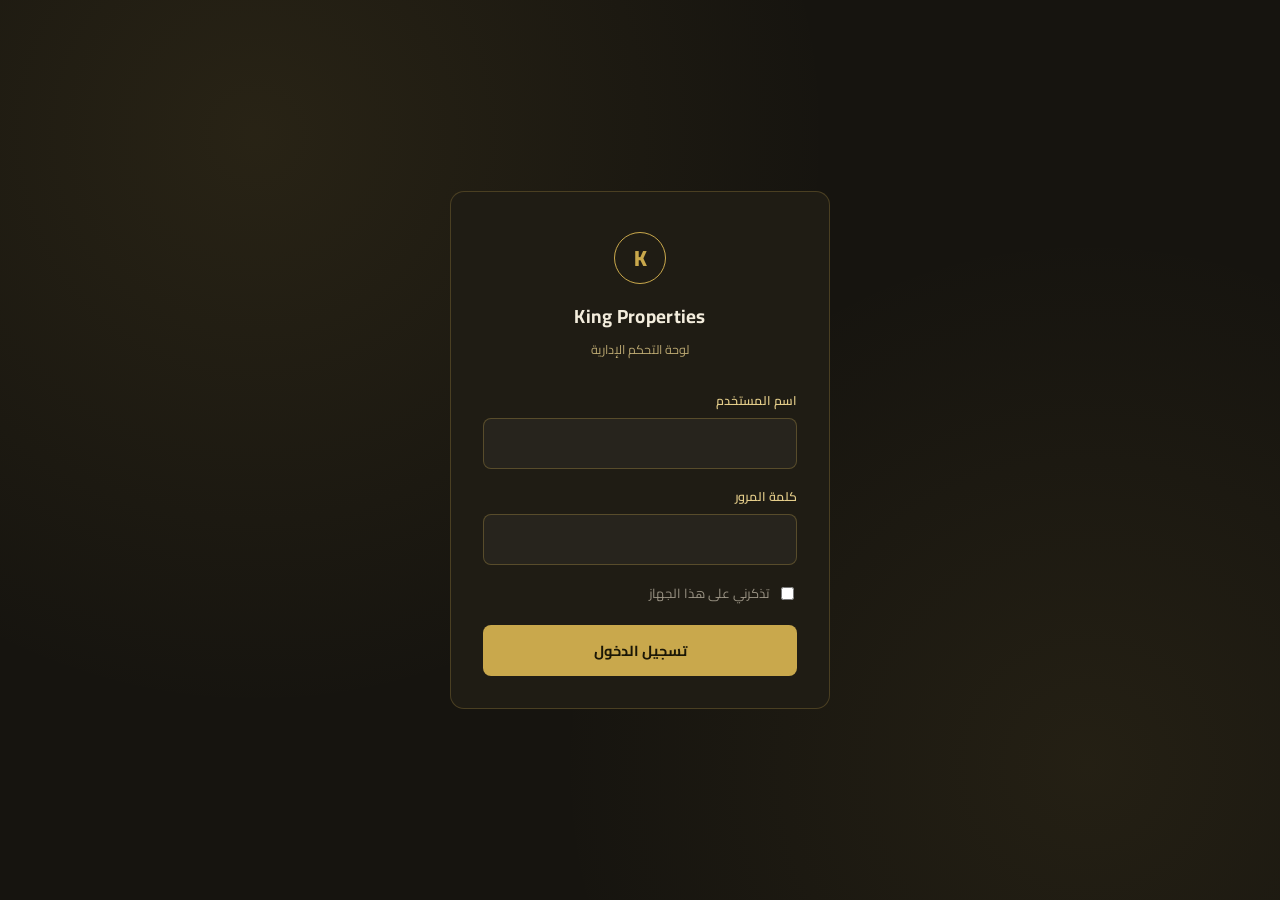
<file: admin/index.html>
<!DOCTYPE html>
<html lang="ar" dir="rtl">
<head>
<meta charset="UTF-8">
<meta name="viewport" content="width=device-width, initial-scale=1.0">
<meta name="robots" content="noindex, nofollow">
<title>تسجيل الدخول - لوحة التحكم</title>
<link rel="stylesheet" href="admin.css">
</head>
<body>

<div class="login-screen">
  <div class="login-card">
    <div class="login-brand">
      <div class="mark">K</div>
      <h1>King Properties</h1>
      <p>لوحة التحكم الإدارية</p>
    </div>

    <div id="loginError" class="login-error"></div>

    <form id="loginForm">
      <div class="field">
        <label for="username">اسم المستخدم</label>
        <input type="text" id="username" autocomplete="username" required>
      </div>
      <div class="field">
        <label for="password">كلمة المرور</label>
        <input type="password" id="password" autocomplete="current-password" required>
      </div>
      <div class="field-remember">
        <input type="checkbox" id="remember">
        <label for="remember">تذكرني على هذا الجهاز</label>
      </div>
      <button type="submit" class="btn-gold" id="loginBtn">
        <span class="spinner" id="loginSpinner"></span>
        <span id="loginBtnText">تسجيل الدخول</span>
      </button>
    </form>
  </div>
</div>

<script src="admin-config.js"></script>
<script src="admin-auth.js"></script>
</body>
</html>
</file>
<file: admin/admin.css>
/* ============================================================
   King Properties — Admin Panel
   Design tokens: deep charcoal + gold, warm paper background.
   Signature element: thin gold corner-bracket frame on cards,
   echoing a gallery label / picture-frame corner — a nod to the
   site's white-and-gold Italian-luxury identity.
   ============================================================ */

@import url('https://fonts.googleapis.com/css2?family=Cairo:wght@400;500;600;700;800&display=swap');

:root{
  --bg-deep:   #16140F;   /* sidebar / header ground */
  --bg-deep-2: #1F1C14;   /* sidebar hover */
  --bg-page:   #FAF7F1;   /* content background */
  --bg-card:   #FFFFFF;

  --gold:      #C9A84C;
  --gold-soft: #E4CD8A;
  --gold-deep: #8A7238;

  --ink:       #201D17;
  --ink-soft:  #6B6558;
  --ink-faint: #9A9384;

  --line:      #E8E1D2;
  --line-deep: #2A2620;

  --success:    #3F7A5C;
  --success-bg: #EAF2ED;
  --warning:    #B8863B;
  --warning-bg: #FBF1DE;
  --danger:     #A6473B;
  --danger-bg:  #F7EAE7;

  --radius: 10px;
  --shadow: 0 10px 30px -12px rgba(22,20,15,0.18);
}

*{ box-sizing:border-box; }
html,body{ height:100%; }
body{
  margin:0;
  font-family:'Cairo', sans-serif;
  background:var(--bg-page);
  color:var(--ink);
  direction:rtl;
  -webkit-font-smoothing:antialiased;
}

a{ color:inherit; text-decoration:none; }
button{ font-family:inherit; cursor:pointer; }
input, select{ font-family:inherit; }

/* ---------- corner-frame signature ---------- */
.framed{
  position:relative;
}
.framed::before, .framed::after{
  content:"";
  position:absolute;
  width:14px; height:14px;
  border-color:var(--gold);
  border-style:solid;
  opacity:.9;
}
.framed::before{
  top:-1px; right:-1px;
  border-width:2px 2px 0 0;
}
.framed::after{
  bottom:-1px; left:-1px;
  border-width:0 0 2px 2px;
}

/* ============ LOGIN PAGE ============ */
.login-screen{
  min-height:100vh;
  display:flex; align-items:center; justify-content:center;
  background:
    radial-gradient(circle at 20% 15%, rgba(201,168,76,0.10), transparent 45%),
    radial-gradient(circle at 85% 85%, rgba(201,168,76,0.08), transparent 40%),
    var(--bg-deep);
  padding:24px;
}
.login-card{
  width:100%; max-width:380px;
  background:var(--bg-deep-2);
  border:1px solid rgba(201,168,76,0.25);
  border-radius:14px;
  padding:40px 32px 32px;
  animation:riseIn .5s ease both;
}
@keyframes riseIn{
  from{ opacity:0; transform:translateY(10px); }
  to{ opacity:1; transform:translateY(0); }
}
.login-brand{
  text-align:center;
  margin-bottom:28px;
}
.login-brand .mark{
  width:52px; height:52px;
  margin:0 auto 14px;
  border:1.5px solid var(--gold);
  border-radius:50%;
  display:flex; align-items:center; justify-content:center;
  color:var(--gold);
  font-size:22px; font-weight:800;
}
.login-brand h1{
  color:#F3EDDD;
  font-size:19px; font-weight:700;
  margin:0 0 4px;
  letter-spacing:.3px;
}
.login-brand p{
  color:var(--gold-soft);
  font-size:12.5px;
  margin:0;
  opacity:.8;
}
.field{ margin-bottom:16px; }
.field label{
  display:block;
  font-size:12.5px;
  color:var(--gold-soft);
  margin-bottom:6px;
  font-weight:600;
}
.field input{
  width:100%;
  background:rgba(255,255,255,0.04);
  border:1px solid rgba(201,168,76,0.3);
  color:#F3EDDD;
  border-radius:8px;
  padding:11px 13px;
  font-size:14.5px;
  outline:none;
  transition:border-color .15s, background .15s;
}
.field input::placeholder{ color:#7A745F; }
.field input:focus{
  border-color:var(--gold);
  background:rgba(255,255,255,0.07);
}
.field-remember{
  display:flex; align-items:center; gap:8px;
  margin-bottom:20px;
  font-size:13px; color:var(--ink-faint);
}
.field-remember input{ accent-color:var(--gold); }

.btn-gold{
  width:100%;
  background:var(--gold);
  color:#1B1706;
  border:none;
  border-radius:8px;
  padding:12px;
  font-size:14.5px; font-weight:700;
  display:flex; align-items:center; justify-content:center; gap:8px;
  transition:filter .15s, transform .1s;
}
.btn-gold:hover{ filter:brightness(1.08); }
.btn-gold:active{ transform:scale(.98); }
.btn-gold:disabled{ opacity:.6; cursor:default; }

.login-error{
  display:none;
  background:rgba(166,71,59,0.15);
  border:1px solid rgba(166,71,59,0.4);
  color:#E6A79E;
  font-size:13px;
  border-radius:8px;
  padding:10px 12px;
  margin-bottom:16px;
  text-align:center;
}
.login-error.show{ display:block; }

.spinner{
  width:15px; height:15px;
  border:2px solid rgba(27,23,6,0.35);
  border-top-color:#1B1706;
  border-radius:50%;
  animation:spin .7s linear infinite;
  display:none;
}
.spinner.show{ display:inline-block; }
@keyframes spin{ to{ transform:rotate(360deg); } }

/* ============ DASHBOARD SHELL ============ */
.app{
  display:flex;
  min-height:100vh;
}

/* ---- sidebar ---- */
.sidebar{
  width:236px;
  flex:0 0 236px;
  background:var(--bg-deep);
  color:#EFE8D6;
  display:flex; flex-direction:column;
  padding:22px 14px;
  position:sticky; top:0; height:100vh;
}
.sidebar-logo{
  text-align:center;
  padding-bottom:18px;
  margin-bottom:14px;
  border-bottom:1px solid rgba(201,168,76,0.25);
}
.sidebar-logo .mark{
  width:40px; height:40px; margin:0 auto 8px;
  border:1.5px solid var(--gold);
  border-radius:50%;
  display:flex; align-items:center; justify-content:center;
  color:var(--gold); font-weight:800;
}
.sidebar-logo span{
  font-size:14.5px; font-weight:700; color:#F3EDDD;
}
.nav-list{ list-style:none; margin:0; padding:0; flex:1; }
.nav-item{
  display:flex; align-items:center; gap:10px;
  padding:11px 12px;
  border-radius:8px;
  font-size:14px; font-weight:600;
  color:#C9C3B2;
  margin-bottom:2px;
  transition:background .15s, color .15s;
}
.nav-item i{ width:18px; text-align:center; color:inherit; font-size:15px; }
.nav-item:hover{ background:var(--bg-deep-2); color:#F3EDDD; }
.nav-item.active{
  background:linear-gradient(90deg, rgba(201,168,76,0.18), rgba(201,168,76,0.04));
  color:var(--gold-soft);
  box-shadow:inset 3px 0 0 var(--gold);
}
.nav-badge{
  margin-inline-start:auto;
  background:var(--danger);
  color:#fff;
  font-size:10.5px; font-weight:700;
  border-radius:999px;
  padding:1px 7px;
}
.sidebar-logout{
  border-top:1px solid rgba(201,168,76,0.2);
  padding-top:12px;
}
.sidebar-logout button{
  width:100%;
  background:none; border:1px solid rgba(201,168,76,0.3);
  color:#E6A79E;
  border-radius:8px;
  padding:10px;
  font-size:13.5px; font-weight:600;
  display:flex; align-items:center; justify-content:center; gap:8px;
  transition:background .15s;
}
.sidebar-logout button:hover{ background:rgba(166,71,59,0.15); }

/* ---- main ---- */
.main{
  flex:1;
  min-width:0;
  display:flex; flex-direction:column;
}
.topbar{
  height:64px; flex:0 0 64px;
  background:var(--bg-card);
  border-bottom:1px solid var(--line);
  display:flex; align-items:center; justify-content:space-between;
  padding:0 26px;
  position:sticky; top:0; z-index:5;
}
.topbar h2{ font-size:17px; margin:0; font-weight:700; }
.topbar-user{
  display:flex; align-items:center; gap:10px;
}
.avatar{
  width:34px; height:34px; border-radius:50%;
  background:var(--gold);
  color:#1B1706;
  display:flex; align-items:center; justify-content:center;
  font-weight:800; font-size:14px;
}
.topbar-user .uname{ font-size:13.5px; font-weight:600; }
.topbar-user .urole{ font-size:11.5px; color:var(--ink-soft); }
.menu-toggle{
  display:none;
  background:none; border:none; font-size:20px; color:var(--ink);
}

.content{
  padding:26px;
  overflow-y:auto;
}
.view{ display:none; animation:fadeIn .25s ease; }
.view.active{ display:block; }
@keyframes fadeIn{ from{opacity:0} to{opacity:1} }

/* ---- stat cards ---- */
.stats-grid{
  display:grid;
  grid-template-columns:repeat(4, 1fr);
  gap:16px;
  margin-bottom:26px;
}
.stat-card{
  background:var(--bg-card);
  border:1px solid var(--line);
  border-radius:var(--radius);
  padding:18px 18px 16px;
}
.stat-card .top{
  display:flex; align-items:center; justify-content:space-between;
  margin-bottom:10px;
}
.stat-card .icon{
  width:36px; height:36px; border-radius:9px;
  background:var(--warning-bg);
  color:var(--gold-deep);
  display:flex; align-items:center; justify-content:center;
  font-size:16px;
}
.stat-card .delta{ font-size:11.5px; font-weight:700; }
.stat-card .delta.up{ color:var(--success); }
.stat-card .delta.down{ color:var(--danger); }
.stat-card .value{ font-size:26px; font-weight:800; margin:0 0 2px; }
.stat-card .label{ font-size:12.5px; color:var(--ink-soft); margin:0; }

/* ---- panels / cards ---- */
.panel{
  background:var(--bg-card);
  border:1px solid var(--line);
  border-radius:var(--radius);
  margin-bottom:22px;
  overflow:hidden;
}
.panel-head{
  display:flex; align-items:center; justify-content:space-between;
  padding:16px 18px;
  border-bottom:1px solid var(--line);
  flex-wrap:wrap; gap:10px;
}
.panel-head h3{ margin:0; font-size:15px; font-weight:700; }
.panel-body{ padding:18px; }

.charts-grid{
  display:grid;
  grid-template-columns:1.3fr 1fr;
  gap:16px;
  margin-bottom:22px;
}

/* ---- buttons ---- */
.btn{
  border:1px solid var(--line);
  background:var(--bg-card);
  color:var(--ink);
  padding:9px 15px;
  border-radius:8px;
  font-size:13.5px; font-weight:600;
  display:inline-flex; align-items:center; gap:7px;
  transition:background .15s, border-color .15s;
}
.btn:hover{ background:var(--bg-page); }
.btn-primary{
  background:var(--ink);
  color:#F3EDDD;
  border-color:var(--ink);
}
.btn-primary:hover{ background:var(--line-deep); }
.btn-gold-outline{
  border-color:var(--gold);
  color:var(--gold-deep);
}
.btn-gold-outline:hover{ background:var(--warning-bg); }
.btn-danger-outline{
  border-color:var(--danger);
  color:var(--danger);
}
.btn-danger-outline:hover{ background:var(--danger-bg); }
.btn-icon{
  width:32px; height:32px; padding:0;
  justify-content:center;
}
.btn-sm{ padding:6px 11px; font-size:12.5px; }

/* ---- filters row ---- */
.filters-row{
  display:flex; flex-wrap:wrap; gap:10px;
  padding:14px 18px;
  border-bottom:1px solid var(--line);
  background:var(--bg-page);
}
.filters-row input, .filters-row select{
  border:1px solid var(--line);
  border-radius:7px;
  padding:8px 11px;
  font-size:13px;
  background:var(--bg-card);
  color:var(--ink);
}
.filters-row input{ flex:1; min-width:160px; }

/* ---- table ---- */
.table-wrap{ overflow-x:auto; }
table{ width:100%; border-collapse:collapse; font-size:13.5px; }
thead th{
  text-align:start;
  padding:12px 14px;
  color:var(--ink-soft);
  font-weight:700;
  font-size:12px;
  border-bottom:1px solid var(--line);
  white-space:nowrap;
}
tbody td{
  padding:12px 14px;
  border-bottom:1px solid var(--line);
  vertical-align:middle;
  white-space:nowrap;
}
tbody tr:hover{ background:var(--bg-page); }
tbody tr:last-child td{ border-bottom:none; }
.row-actions{ display:flex; gap:6px; }

.badge{
  display:inline-flex; align-items:center;
  padding:4px 10px;
  border-radius:999px;
  font-size:11.5px; font-weight:700;
}
.badge-success{ background:var(--success-bg); color:var(--success); }
.badge-warning{ background:var(--warning-bg); color:var(--warning); }
.badge-danger{ background:var(--danger-bg); color:var(--danger); }
.badge-neutral{ background:#EFEBE1; color:var(--ink-soft); }

.empty-state{
  text-align:center;
  padding:50px 20px;
  color:var(--ink-soft);
}
.empty-state i{ font-size:30px; color:var(--gold-soft); margin-bottom:10px; display:block; }

/* ---- modal ---- */
.modal-overlay{
  position:fixed; inset:0;
  background:rgba(22,20,15,0.55);
  display:none; align-items:center; justify-content:center;
  padding:20px; z-index:50;
}
.modal-overlay.show{ display:flex; }
.modal{
  background:var(--bg-card);
  width:100%; max-width:520px;
  max-height:88vh; overflow-y:auto;
  border-radius:12px;
  animation:riseIn .2s ease both;
}
.modal-head{
  display:flex; align-items:center; justify-content:space-between;
  padding:16px 20px;
  border-bottom:1px solid var(--line);
  position:sticky; top:0; background:var(--bg-card);
}
.modal-head h3{ margin:0; font-size:15.5px; font-weight:700; }
.modal-head button{ background:none; border:none; font-size:18px; color:var(--ink-soft); }
.modal-body{ padding:20px; }
.modal-foot{
  padding:14px 20px;
  border-top:1px solid var(--line);
  display:flex; justify-content:flex-end; gap:10px;
}
.form-grid{ display:grid; grid-template-columns:1fr 1fr; gap:14px; }
.form-grid .full{ grid-column:1 / -1; }
.form-field label{
  display:block; font-size:12.5px; font-weight:600;
  color:var(--ink-soft); margin-bottom:6px;
}
.form-field input, .form-field select, .form-field textarea{
  width:100%;
  border:1px solid var(--line);
  border-radius:8px;
  padding:10px 12px;
  font-size:13.5px;
  background:var(--bg-page);
  outline:none;
}
.form-field input:focus, .form-field select:focus, .form-field textarea:focus{
  border-color:var(--gold);
  background:var(--bg-card);
}
.form-field textarea{ resize:vertical; min-height:70px; }

.perm-grid{ display:grid; grid-template-columns:1fr 1fr; gap:8px; margin-top:6px; }
.perm-chip{
  display:flex; align-items:center; gap:8px;
  border:1px solid var(--line);
  border-radius:8px;
  padding:9px 11px;
  font-size:12.5px;
}
.perm-chip input{ accent-color:var(--gold); }

.toast-wrap{
  position:fixed; bottom:20px; left:20px; z-index:80;
  display:flex; flex-direction:column; gap:8px;
}
.toast{
  background:var(--ink); color:#F3EDDD;
  padding:11px 16px; border-radius:9px;
  font-size:13px; font-weight:600;
  box-shadow:var(--shadow);
  animation:riseIn .2s ease both;
  display:flex; align-items:center; gap:8px;
}
.toast.error{ background:var(--danger); }
.toast.success{ background:var(--success); }

/* ---- responsive ---- */
@media (max-width: 900px){
  .stats-grid{ grid-template-columns:repeat(2,1fr); }
  .charts-grid{ grid-template-columns:1fr; }
  .sidebar{
    position:fixed; z-index:40; inset-inline-start:0;
    transform:translateX(100%);
    transition:transform .2s ease;
    box-shadow:var(--shadow);
  }
  .sidebar.open{ transform:translateX(0); }
  .menu-toggle{ display:block; }
  .form-grid{ grid-template-columns:1fr; }
  .perm-grid{ grid-template-columns:1fr; }
}
@media (max-width: 560px){
  .stats-grid{ grid-template-columns:1fr; }
  .content{ padding:16px; }
}

@media (prefers-reduced-motion: reduce){
  *{ animation:none !important; transition:none !important; }
}

/* ============================================================
   RECENT ITEMS - أحدث العقارات والطلبات
   ============================================================ */

/* الحاوية الرئيسية */
#recentPropertiesBody,
#recentRequestsBody {
  display: flex;
  flex-direction: column;
  gap: 4px;
}

/* ===== عنصر العقار ===== */
.recent-item {
  padding: 8px 0;
  border-bottom: 1px solid var(--line);
  transition: background 0.2s ease;
}

.recent-item:last-child {
  border-bottom: none;
}

.recent-item:hover {
  background: rgba(0, 0, 0, 0.02);
  border-radius: 6px;
  padding-left: 6px;
  padding-right: 6px;
}

/* رأس العقار (العنوان + السعر) */
.recent-property-header {
  display: flex;
  justify-content: space-between;
  align-items: center;
  gap: 10px;
}

.recent-property-title {
  font-weight: 600;
  font-size: 14px;
  color: var(--ink);
  white-space: nowrap;
  overflow: hidden;
  text-overflow: ellipsis;
  max-width: 60%;
}

.recent-property-price {
  font-size: 14px;
  font-weight: 700;
  color: var(--gold);
  white-space: nowrap;
}

/* تذييل العقار (الموقع + النوع + التاريخ) */
.recent-property-footer {
  display: flex;
  justify-content: space-between;
  align-items: center;
  font-size: 12px;
  color: var(--ink-soft);
  margin-top: 2px;
  gap: 8px;
  flex-wrap: wrap;
}

.recent-property-location {
  display: flex;
  align-items: center;
  gap: 4px;
  color: var(--ink-soft);
}

.recent-property-location i {
  color: var(--gold);
  font-size: 11px;
}

.recent-property-type {
  display: inline-flex;
  align-items: center;
  gap: 4px;
  padding: 1px 10px;
  border-radius: 12px;
  font-size: 11px;
  font-weight: 600;
}

.recent-property-type.sale {
  background: rgba(39, 174, 96, 0.12);
  color: #27ae60;
}

.recent-property-type.rent {
  background: rgba(243, 156, 18, 0.12);
  color: #d68910;
}

.recent-property-date {
  display: flex;
  align-items: center;
  gap: 4px;
  font-size: 11px;
  color: var(--ink-faint);
}

.recent-property-date i {
  font-size: 11px;
}

/* ===== عنصر الطلب ===== */
.recent-request-header {
  display: flex;
  justify-content: space-between;
  align-items: center;
  gap: 10px;
}

.recent-request-name {
  font-weight: 600;
  font-size: 14px;
  color: var(--ink);
  white-space: nowrap;
  overflow: hidden;
  text-overflow: ellipsis;
  max-width: 55%;
}

.recent-request-status {
  display: inline-flex;
  align-items: center;
  gap: 4px;
  padding: 1px 10px;
  border-radius: 12px;
  font-size: 11px;
  font-weight: 600;
  white-space: nowrap;
}

.recent-request-status.pending {
  background: rgba(243, 156, 18, 0.12);
  color: #d68910;
}

.recent-request-status.approved {
  background: rgba(39, 174, 96, 0.12);
  color: #27ae60;
}

.recent-request-status.rejected {
  background: rgba(231, 76, 60, 0.12);
  color: #c0392b;
}

.recent-request-status.new {
  background: rgba(52, 152, 219, 0.12);
  color: #2980b9;
}

.recent-request-footer {
  display: flex;
  justify-content: space-between;
  align-items: center;
  font-size: 12px;
  color: var(--ink-soft);
  margin-top: 2px;
  gap: 8px;
  flex-wrap: wrap;
}

.recent-request-type {
  display: flex;
  align-items: center;
  gap: 4px;
  color: var(--ink-soft);
}

.recent-request-type i {
  color: var(--gold);
  font-size: 11px;
}

.recent-request-date {
  display: flex;
  align-items: center;
  gap: 4px;
  font-size: 11px;
  color: var(--ink-faint);
}

.recent-request-date i {
  font-size: 11px;
}

/* ===== حالة عدم وجود بيانات ===== */
.empty-state-icon {
  font-size: 32px;
  display: block;
  margin-bottom: 10px;
  opacity: 0.3;
  color: var(--ink-soft);
}

/* ===== تمرير في حالة وجود الكثير ===== */
#recentPropertiesBody,
#recentRequestsBody {
  max-height: 360px;
  overflow-y: auto;
  padding-right: 4px;
}

/* تنسيق شريط التمرير */
#recentPropertiesBody::-webkit-scrollbar,
#recentRequestsBody::-webkit-scrollbar {
  width: 4px;
}

#recentPropertiesBody::-webkit-scrollbar-track,
#recentRequestsBody::-webkit-scrollbar-track {
  background: transparent;
}

#recentPropertiesBody::-webkit-scrollbar-thumb,
#recentRequestsBody::-webkit-scrollbar-thumb {
  background: var(--line);
  border-radius: 4px;
}

#recentPropertiesBody::-webkit-scrollbar-thumb:hover,
#recentRequestsBody::-webkit-scrollbar-thumb:hover {
  background: var(--gold);
}

/* ============================================================
   RECENT GRID - أحدث العقارات والطلبات (ترتيب محسّن للجوال)
   ============================================================ */

   .recent-grid {
    display: grid;
    grid-template-columns: 1fr 1fr;
    gap: 20px;
    margin-top: 10px;
  }
  
  /* ===== تنسيق البانلات ===== */
  .recent-properties-panel,
  .recent-requests-panel {
    min-height: 250px;
  }
  
  .recent-properties-panel .panel-body,
  .recent-requests-panel .panel-body {
    max-height: 350px;
    overflow-y: auto;
    padding: 8px 14px;
  }
  
  /* ===== تنسيق شريط التمرير ===== */
  .recent-properties-panel .panel-body::-webkit-scrollbar,
  .recent-requests-panel .panel-body::-webkit-scrollbar {
    width: 4px;
  }
  
  .recent-properties-panel .panel-body::-webkit-scrollbar-track,
  .recent-requests-panel .panel-body::-webkit-scrollbar-track {
    background: transparent;
  }
  
  .recent-properties-panel .panel-body::-webkit-scrollbar-thumb,
  .recent-requests-panel .panel-body::-webkit-scrollbar-thumb {
    background: var(--line);
    border-radius: 4px;
  }
  
  .recent-properties-panel .panel-body::-webkit-scrollbar-thumb:hover,
  .recent-requests-panel .panel-body::-webkit-scrollbar-thumb:hover {
    background: var(--gold);
  }
  
  /* ===== عناصر العقارات والطلبات ===== */
  .recent-item {
    padding: 8px 0;
    border-bottom: 1px solid var(--line);
    transition: background 0.2s ease;
  }
  
  .recent-item:last-child {
    border-bottom: none;
  }
  
  .recent-item:hover {
    background: rgba(0, 0, 0, 0.02);
    border-radius: 6px;
    padding-left: 6px;
    padding-right: 6px;
  }
  
  /* رأس العقار */
  .recent-property-header {
    display: flex;
    justify-content: space-between;
    align-items: center;
    gap: 10px;
  }
  
  .recent-property-title {
    font-weight: 600;
    font-size: 14px;
    color: var(--ink);
    white-space: nowrap;
    overflow: hidden;
    text-overflow: ellipsis;
    max-width: 60%;
  }
  
  .recent-property-price {
    font-size: 14px;
    font-weight: 700;
    color: var(--gold);
    white-space: nowrap;
  }
  
  /* تذييل العقار */
  .recent-property-footer {
    display: flex;
    justify-content: space-between;
    align-items: center;
    font-size: 12px;
    color: var(--ink-soft);
    margin-top: 2px;
    gap: 8px;
    flex-wrap: wrap;
  }
  
  .recent-property-location {
    display: flex;
    align-items: center;
    gap: 4px;
    color: var(--ink-soft);
  }
  
  .recent-property-location i {
    color: var(--gold);
    font-size: 11px;
  }
  
  .recent-property-type {
    display: inline-flex;
    align-items: center;
    gap: 4px;
    padding: 1px 10px;
    border-radius: 12px;
    font-size: 11px;
    font-weight: 600;
  }
  
  .recent-property-type.sale {
    background: rgba(39, 174, 96, 0.12);
    color: #27ae60;
  }
  
  .recent-property-type.rent {
    background: rgba(243, 156, 18, 0.12);
    color: #d68910;
  }
  
  .recent-property-date {
    display: flex;
    align-items: center;
    gap: 4px;
    font-size: 11px;
    color: var(--ink-faint);
  }
  
  .recent-property-date i {
    font-size: 11px;
  }
  
  /* ===== عنصر الطلب ===== */
  .recent-request-header {
    display: flex;
    justify-content: space-between;
    align-items: center;
    gap: 10px;
  }
  
  .recent-request-name {
    font-weight: 600;
    font-size: 14px;
    color: var(--ink);
    white-space: nowrap;
    overflow: hidden;
    text-overflow: ellipsis;
    max-width: 55%;
  }
  
  .recent-request-status {
    display: inline-flex;
    align-items: center;
    gap: 4px;
    padding: 1px 10px;
    border-radius: 12px;
    font-size: 11px;
    font-weight: 600;
    white-space: nowrap;
  }
  
  .recent-request-status.pending {
    background: rgba(243, 156, 18, 0.12);
    color: #d68910;
  }
  
  .recent-request-status.approved {
    background: rgba(39, 174, 96, 0.12);
    color: #27ae60;
  }
  
  .recent-request-status.rejected {
    background: rgba(231, 76, 60, 0.12);
    color: #c0392b;
  }
  
  .recent-request-status.new {
    background: rgba(52, 152, 219, 0.12);
    color: #2980b9;
  }
  
  .recent-request-footer {
    display: flex;
    justify-content: space-between;
    align-items: center;
    font-size: 12px;
    color: var(--ink-soft);
    margin-top: 2px;
    gap: 8px;
    flex-wrap: wrap;
  }
  
  .recent-request-type {
    display: flex;
    align-items: center;
    gap: 4px;
    color: var(--ink-soft);
  }
  
  .recent-request-type i {
    color: var(--gold);
    font-size: 11px;
  }
  
  .recent-request-date {
    display: flex;
    align-items: center;
    gap: 4px;
    font-size: 11px;
    color: var(--ink-faint);
  }
  
  .recent-request-date i {
    font-size: 11px;
  }
  
  /* ============================================================
     RESPONSIVE - للجوال
     ============================================================ */
  
  @media (max-width: 768px) {
    .recent-grid {
      grid-template-columns: 1fr;
      gap: 16px;
    }
    
    .recent-properties-panel,
    .recent-requests-panel {
      min-height: 200px;
    }
    
    .recent-properties-panel .panel-body,
    .recent-requests-panel .panel-body {
      max-height: 280px;
    }
    
    .recent-property-title {
      font-size: 13px;
      max-width: 55%;
    }
    
    .recent-property-price {
      font-size: 13px;
    }
    
    .recent-property-footer {
      font-size: 11px;
    }
    
    .recent-request-name {
      font-size: 13px;
      max-width: 50%;
    }
    
    .recent-request-footer {
      font-size: 11px;
    }
  }
  
  @media (max-width: 480px) {
    .recent-properties-panel .panel-body,
    .recent-requests-panel .panel-body {
      max-height: 240px;
      padding: 6px 10px;
    }
    
    .recent-property-title {
      font-size: 12px;
      max-width: 50%;
    }
    
    .recent-property-price {
      font-size: 12px;
    }
    
    .recent-property-footer {
      font-size: 10px;
      gap: 4px;
    }
    
    .recent-property-type {
      font-size: 10px;
      padding: 1px 6px;
    }
    
    .recent-request-name {
      font-size: 12px;
      max-width: 45%;
    }
    
    .recent-request-status {
      font-size: 10px;
      padding: 1px 6px;
    }
    
    .recent-request-footer {
      font-size: 10px;
    }
  }

  /* ============================================================
   إصلاح أزرار الإجراءات في جدول الطلبات
   ============================================================ */

/* ✅ جعل الأزرار بجانب بعضها في صف واحد */
#view-requests .row-actions {
  display: flex !important;
  flex-direction: row !important;
  flex-wrap: nowrap !important;
  gap: 4px !important;
  align-items: center !important;
  justify-content: flex-start !important;
}

/* ✅ توحيد حجم الأزرار */
#view-requests .row-actions .btn-icon {
  width: 32px !important;
  height: 32px !important;
  min-width: 32px !important;
  padding: 0 !important;
  display: inline-flex !important;
  align-items: center !important;
  justify-content: center !important;
  flex-shrink: 0 !important;
  border-radius: 6px !important;
  font-size: 14px !important;
}

/* ✅ تحسين مظهر الأزرار عند التمرير */
#view-requests .row-actions .btn-icon:hover {
  transform: scale(1.05) !important;
}

/* ✅ للجوال - تقليل الحجم قليلاً */
@media (max-width: 768px) {
  #view-requests .row-actions {
      gap: 3px !important;
  }
  
  #view-requests .row-actions .btn-icon {
      width: 28px !important;
      height: 28px !important;
      min-width: 28px !important;
      font-size: 12px !important;
  }
}

/* ============================================================
   تحسين عرض الإجماليات في توزيع الأسعار
   ============================================================ */

   #salePriceTotal, #rentPriceTotal {
    font-weight: 600;
    padding: 4px 16px;
    border-radius: 20px;
    font-size: 13px;
    white-space: nowrap;
  }
  
  #salePriceTotal {
    background: rgba(39, 174, 96, 0.12);
    color: #27ae60;
    border: 1px solid rgba(39, 174, 96, 0.2);
  }
  
  #rentPriceTotal {
    background: rgba(243, 156, 18, 0.12);
    color: #d68910;
    border: 1px solid rgba(243, 156, 18, 0.2);
  }
  
  /* تحسين حجم الرسوم البيانية */
  #statsChartSalePrices,
  #statsChartRentPrices,
  #statsChartSoldRatio,
  #statsChartVisitors {
    min-height: 180px;
    max-height: 280px;
  }
  
  @media (max-width: 768px) {
    #salePriceTotal, #rentPriceTotal {
      font-size: 11px;
      padding: 2px 10px;
    }
    
    .panel-head h3 {
      font-size: 13px !important;
    }
  }
</file>
